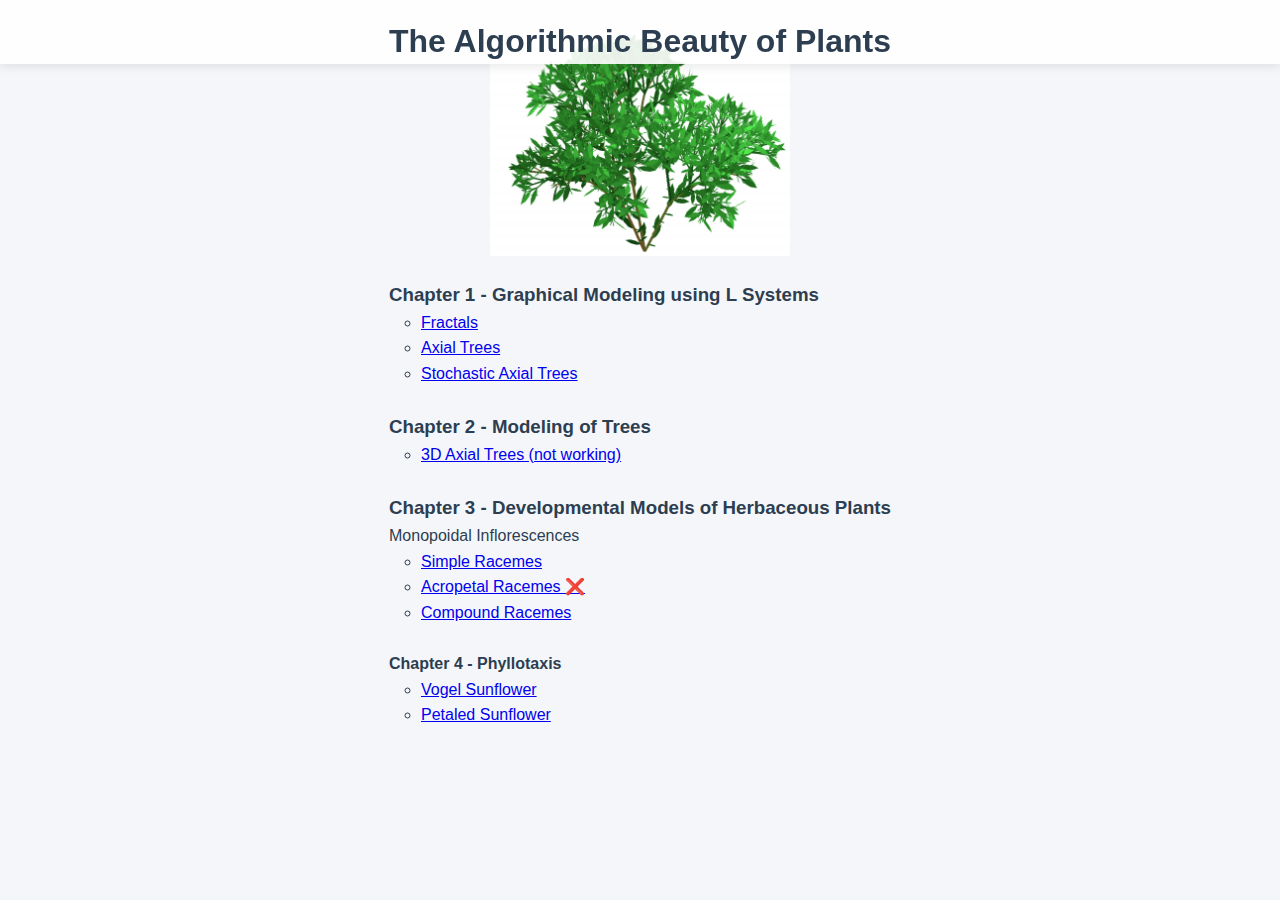
<file: index.html>
<!DOCTYPE html>
<html lang="en">

<head>
  <meta charset="UTF-8">
  <meta name="viewport" content="width=device-width, initial-scale=1.0">
  <title>🌱 beauty of plants </title>
  <link rel="stylesheet" href="css/styles.css">
  <link rel="stylesheet" href="https://cdnjs.cloudflare.com/ajax/libs/font-awesome/6.0.0/css/all.min.css">
</head>

<body>

  <div style="text-align: center; margin-top: 2em;">
    <header>
      <h1>The Algorithmic Beauty of Plants</h1>
    </header>
    <img src="bush.png" alt="Bush"
      style="max-width: 300px; width: 100%; height: auto; margin: 1.5em auto; display: block;" />
    <main>
      <ul style="list-style: none; padding: 0; display: inline-block; text-align: left; margin: 0 auto;">
        
        <h3>Chapter 1 - Graphical Modeling using L Systems</h3>
        <ul style="margin-left: 2em;">
          <li><a href="chapters/01/fractals/index.html">Fractals</a></li>
          <li><a href="chapters/01/axial_trees/index.html">Axial Trees</a></li>
          <li><a href="chapters/01/stochastic_axial_trees/index.html">Stochastic Axial Trees</a></li>
        </ul>
        <br>
        
        <h3>Chapter 2 - Modeling of Trees</h3>
        <ul style="margin-left: 2em;">
          <li><a href="chapters/02/honda_tree_models/index.html">3D Axial Trees (not working)</a></li>
        </ul>
        <br>

        <h3>Chapter 3 - Developmental Models of Herbaceous Plants</h3>
        <li>Monopoidal Inflorescences
          <ul style="margin-left: 2em;">
            <li><a href="chapters/03/simple_racemes/index.html">Simple Racemes</a></li>
            <li><a href="chapters/03/acropetal_racemes/index.html">Acropetal Racemes ❌</a></li>
            <li><a href="chapters/03/compound_racemes/index.html">Compound Racemes</a></li>
          </ul>
        </li>
        <br>

        <h4>Chapter 4 - Phyllotaxis</h4>
        <ul style="margin-left: 2em;">
          <li><a href="chapters/04/vogel_sunflower/index.html">Vogel Sunflower</a></li>
          <li><a href="chapters/04/petaled_sunflower/index.html">Petaled Sunflower</a></li>

      </ul>
    </main>
  </div>
</body>

</html>
</file>
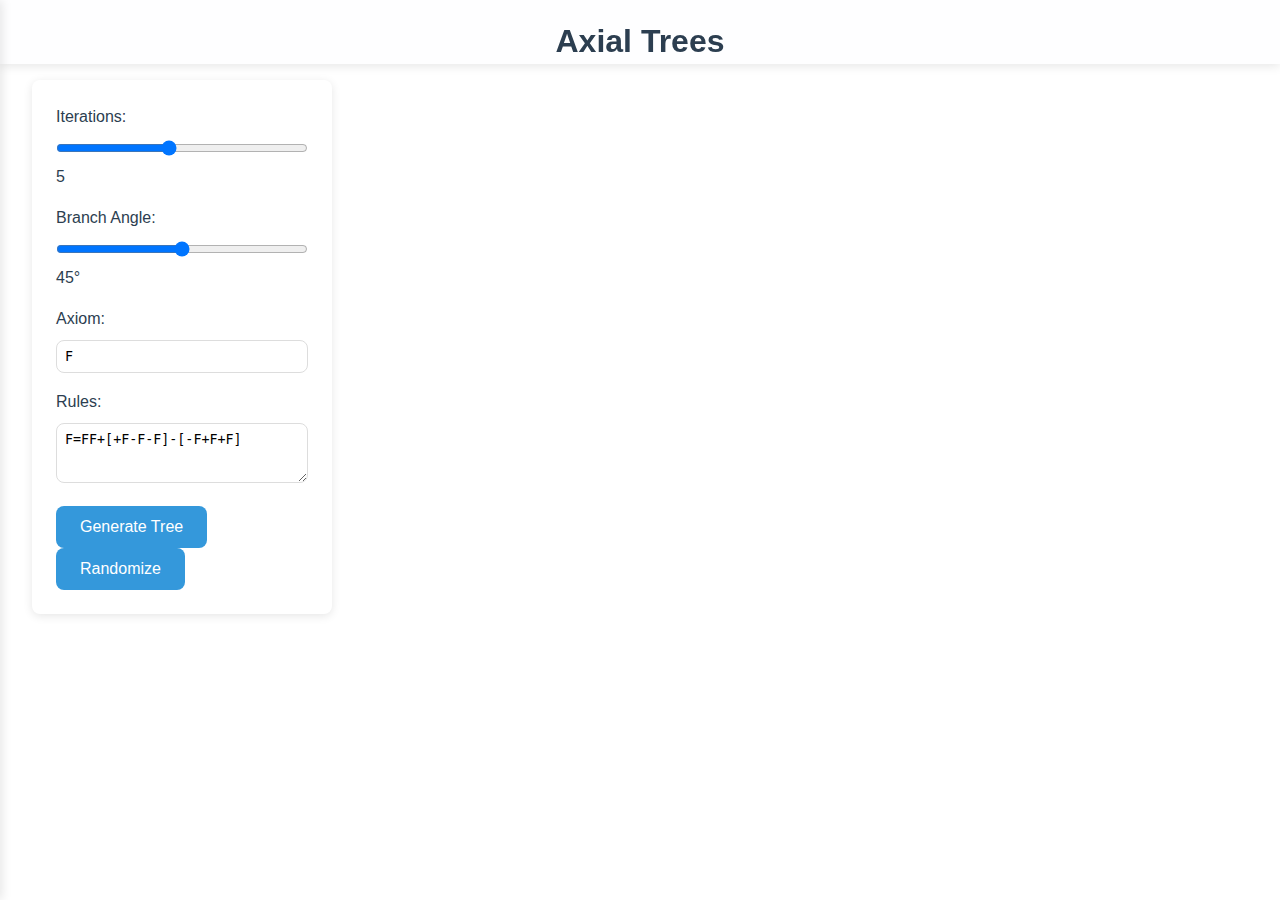
<file: chapters/01/axial_trees/index.html>
<!DOCTYPE html>
<html lang="en">
<head>
    <meta charset="UTF-8">
    <meta name="viewport" content="width=device-width, initial-scale=1.0">
    <title>🌱 beauty of plants</title>
    <link rel="stylesheet" href="../../../css/styles.css">
    <link rel="stylesheet" href="https://cdnjs.cloudflare.com/ajax/libs/font-awesome/6.0.0/css/all.min.css">
</head>
<body>
    <nav class="sidebar">
        <div class="sidebar-header">
            <h2>Chapters</h2>
            <button class="close-sidebar"><i class="fas fa-times"></i></button>
        </div>
        <ul class="chapter-list">
            <li><a href="../binary-trees/" class="active">Binary Trees</a></li>
            <li><a href="../bush-patterns/">Bush Patterns</a></li>
            <li><a href="../fern-patterns/">Fern Patterns</a></li>
            <li><a href="../stochastic-trees/">Stochastic Trees</a></li>
            <li><a href="../parametric-lsystems/">Parametric L-Systems</a></li>
        </ul>
    </nav>

    <div class="container">
        <header>
            <h1>Axial Trees</h1>
        </header>
        
        <div class="controls">
            <div class="control-group">
                <label for="iterations">Iterations:</label>
                <input type="range" id="iterations" min="1" max="10" value="5">
                <span id="iterations-value">5</span>
            </div>
            
            <div class="control-group">
                <label for="angle">Branch Angle:</label>
                <input type="range" id="angle" min="0" max="90" value="45">
                <span id="angle-value">45°</span>
            </div>
            
            <div class="control-group">
                <!-- Branch Length control removed -->
            </div>
            
            <div class="control-group">
                <label for="axiom">Axiom:</label>
                <input type="text" id="axiom" value="F">
            </div>
            
            <div class="control-group">
                <label for="rules">Rules:</label>
                <textarea id="rules">F=FF+[+F-F-F]-[-F+F+F]</textarea>
            </div>
            
            <button id="generate">Generate Tree</button>
            <button id="randomize">Randomize</button>
        </div>
        
        <div class="canvas-container">
            <canvas id="treeCanvas"></canvas>
        </div>
    </div>
    <script src="../../../js/lsystem.js"></script>
    <script src="../../../js/renderer.js"></script>
    <script src="script.js"></script>
</body>
</html>
</file>
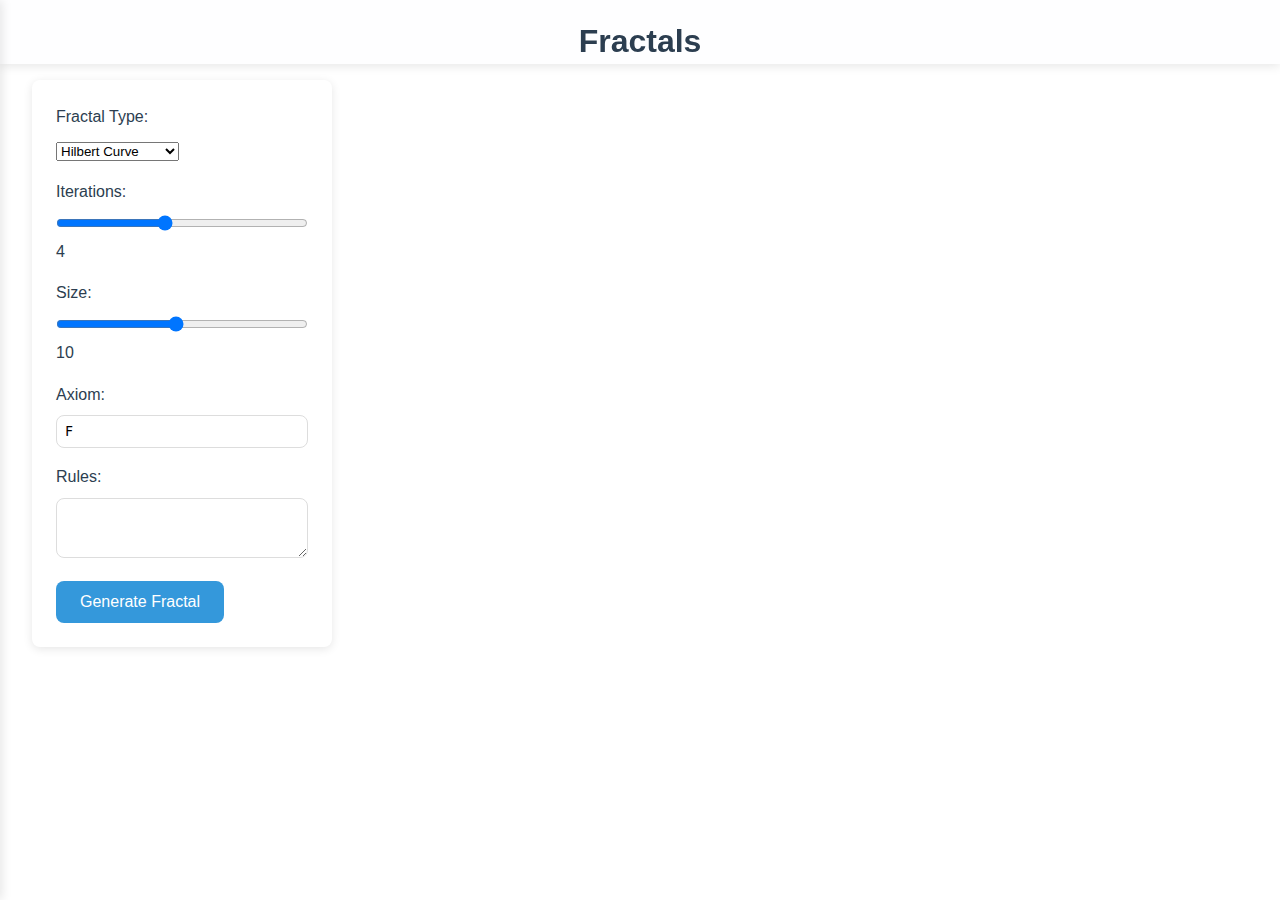
<file: chapters/01/fractals/index.html>
<!DOCTYPE html>
<html lang="en">
  <head>
    <meta charset="UTF-8">
    <meta name="viewport" content="width=device-width, initial-scale=1.0">
    <title>🌱 beauty of plants</title>
    <link rel="stylesheet" href="../../../css/styles.css">
    <link
      rel="stylesheet"
      href="https://cdnjs.cloudflare.com/ajax/libs/font-awesome/6.0.0/css/all.min.css"
    >
  </head>
  <body>
    <nav class="sidebar">
      <div class="sidebar-header">
        <h2>Chapters</h2>
        <button class="close-sidebar"><i class="fas fa-times"></i></button>
      </div>
      <ul class="chapter-list">
        <li><a href="../axial_trees/">Axial Trees</a></li>
        <li><a href="../fractals/" class="active">Fractals</a></li>
      </ul>
    </nav>

    <div class="container">
      <header>
        <h1>Fractals</h1>
      </header>

      <div class="controls">
        <div class="control-group">
          <label for="fractal-type">Fractal Type:</label>
          <select id="fractal-type">
            <option value="hilbert">Hilbert Curve</option>
            <option value="koch">Koch Island</option>
            <option value="snowflake">Snowflake Curve</option>
          </select>
        </div>

        <div class="control-group">
          <label for="iterations">Iterations:</label>
          <input type="range" id="iterations" min="1" max="8" value="4">
          <span id="iterations-value">4</span>
        </div>

        <div class="control-group">
          <label for="size">Size:</label>
          <input type="range" id="size" min="1" max="20" value="10">
          <span id="size-value">10</span>
        </div>

        <div class="control-group">
          <label for="axiom">Axiom:</label>
          <input type="text" id="axiom" value="F" readonly>
        </div>

        <div class="control-group">
          <label for="rules">Rules:</label>
          <textarea id="rules" readonly></textarea>
        </div>

        <button id="generate">Generate Fractal</button>
      </div>

      <div class="canvas-container">
        <canvas id="fractalCanvas"></canvas>
      </div>
    </div>
    <script src="../../../js/lsystem.js"></script>
    <script src="../../../js/renderer.js"></script>
    <script src="script.js"></script>
  </body>
</html>
</file>
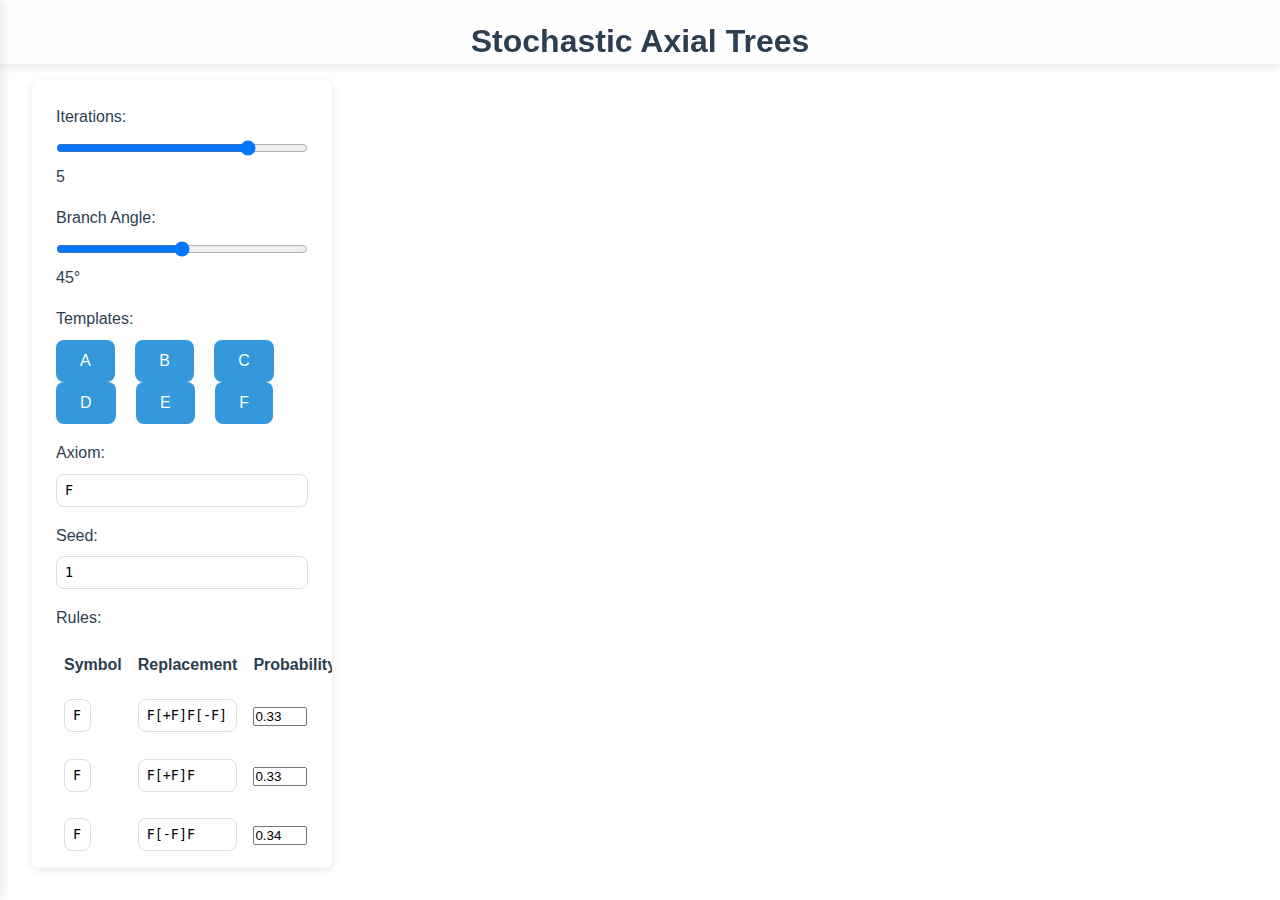
<file: chapters/01/stochastic_axial_trees/index.html>
<!DOCTYPE html>
<html lang="en">
<head>
    <meta charset="UTF-8">
    <meta name="viewport" content="width=device-width, initial-scale=1.0">
    <title>🌱 beauty of plants</title>
    <link rel="stylesheet" href="../../../css/styles.css">
    <link rel="stylesheet" href="https://cdnjs.cloudflare.com/ajax/libs/font-awesome/6.0.0/css/all.min.css">
    <style>
        #rules-table {
            width: 100%;
            border-collapse: separate;
            border-spacing: 0 0.5em;
        }
        #rules-table th, #rules-table td {
            padding: 0.3em 0.5em;
            text-align: left;
        }
        #rules-table tr {
            display: table-row;
        }
        #rules-table input[type="text"],
        #rules-table input[type="number"] {
            width: 100%;
            box-sizing: border-box;
        }
        #add-rule {
            margin-top: 0.5em;
        }
    </style>
</head>
<body>
    <nav class="sidebar">
        <div class="sidebar-header">
            <h2>Chapters</h2>
        </div>
        <ul class="chapter-list">
            <button class="close-sidebar"><i class="fas fa-times"></i></button>
            <li><a href="../binary-trees/" class="active">Binary Trees</a></li>
            <li><a href="../bush-patterns/">Bush Patterns</a></li>
            <li><a href="../fern-patterns/">Fern Patterns</a></li>
            <li><a href="../stochastic-trees/">Stochastic Trees</a></li>
            <li><a href="../parametric-lsystems/">Parametric L-Systems</a></li>
        </ul>
    </nav>

    <div class="container">
        <header>
            <h1>Stochastic Axial Trees</h1>
        </header>
        
        <div class="controls">
            <div class="control-group">
                <label for="iterations">Iterations:</label>
                <input type="range" id="iterations" min="1" max="10" value="8">
                <span id="iterations-value">5</span>
            </div>
            
            <div class="control-group">
                <label for="angle">Branch Angle:</label>
                <input type="range" id="angle" min="0" max="90" value="45">
                <span id="angle-value">45°</span>
            </div>
            
            <div class="control-group">
                <!-- Branch Length control removed -->
            </div>

            <div class="control-group">
                <label>Templates:</label>
                <div id="template-buttons">
                    <button type="button" class="template-btn" data-template="0">A</button>
                    <button type="button" class="template-btn" data-template="1">B</button>
                    <button type="button" class="template-btn" data-template="2">C</button>
                    <button type="button" class="template-btn" data-template="3">D</button>
                    <button type="button" class="template-btn" data-template="4">E</button>
                    <button type="button" class="template-btn" data-template="5">F</button>
                </div>
            </div>
            
            <div class="control-group">
                <label for="axiom">Axiom:</label>
                <input type="text" id="axiom" value="F">
            </div>
            <div class="control-group">
                <label for="seed">Seed:</label>
                <input type="text" id="seed" value="1">
            </div>
            
            <div class="control-group">
                <label for="rules-table">Rules:</label>
                <table id="rules-table">
                    <thead>
                        <tr>
                            <th>Symbol</th>
                            <th>Replacement</th>
                            <th>Probability</th>
                            <th></th>
                        </tr>
                    </thead>
                    <tbody>
                        <tr>
                            <td><input type="text" class="rule-symbol" value="F" maxlength="1" style="width:2em;"></td>
                            <td><input type="text" class="rule-replacement" value="F[+F]F[-F]F"></td>
                            <td><input type="number" class="rule-probability" value="0.33" min="0" max="1" step="0.01" style="width:4em;"></td>
                            <td><button type="button" class="remove-rule">&minus;</button></td>
                        </tr>
                        <tr>
                            <td><input type="text" class="rule-symbol" value="F" maxlength="1" style="width:2em;"></td>
                            <td><input type="text" class="rule-replacement" value="F[+F]F"></td>
                            <td><input type="number" class="rule-probability" value="0.33" min="0" max="1" step="0.01" style="width:4em;"></td>
                            <td><button type="button" class="remove-rule">&minus;</button></td>
                        </tr>
                        <tr>
                            <td><input type="text" class="rule-symbol" value="F" maxlength="1" style="width:2em;"></td>
                            <td><input type="text" class="rule-replacement" value="F[-F]F"></td>
                            <td><input type="number" class="rule-probability" value="0.34" min="0" max="1" step="0.01" style="width:4em;"></td>
                            <td><button type="button" class="remove-rule">&minus;</button></td>
                        </tr>
                    </tbody>
                </table>
                <button type="button" id="add-rule">Add Rule</button>
            </div>
            
            <button id="generate">Generate Tree</button>
            <button id="randomize">Randomize</button>
        </div>
        
        <div class="canvas-container">
            <canvas id="treeCanvas"></canvas>
        </div>
    </div>
    <script src="../../../js/lsystem.js"></script>
    <script src="../../../js/renderer.js"></script>
    <script src="script.js"></script>
</body>
</html>
</file>
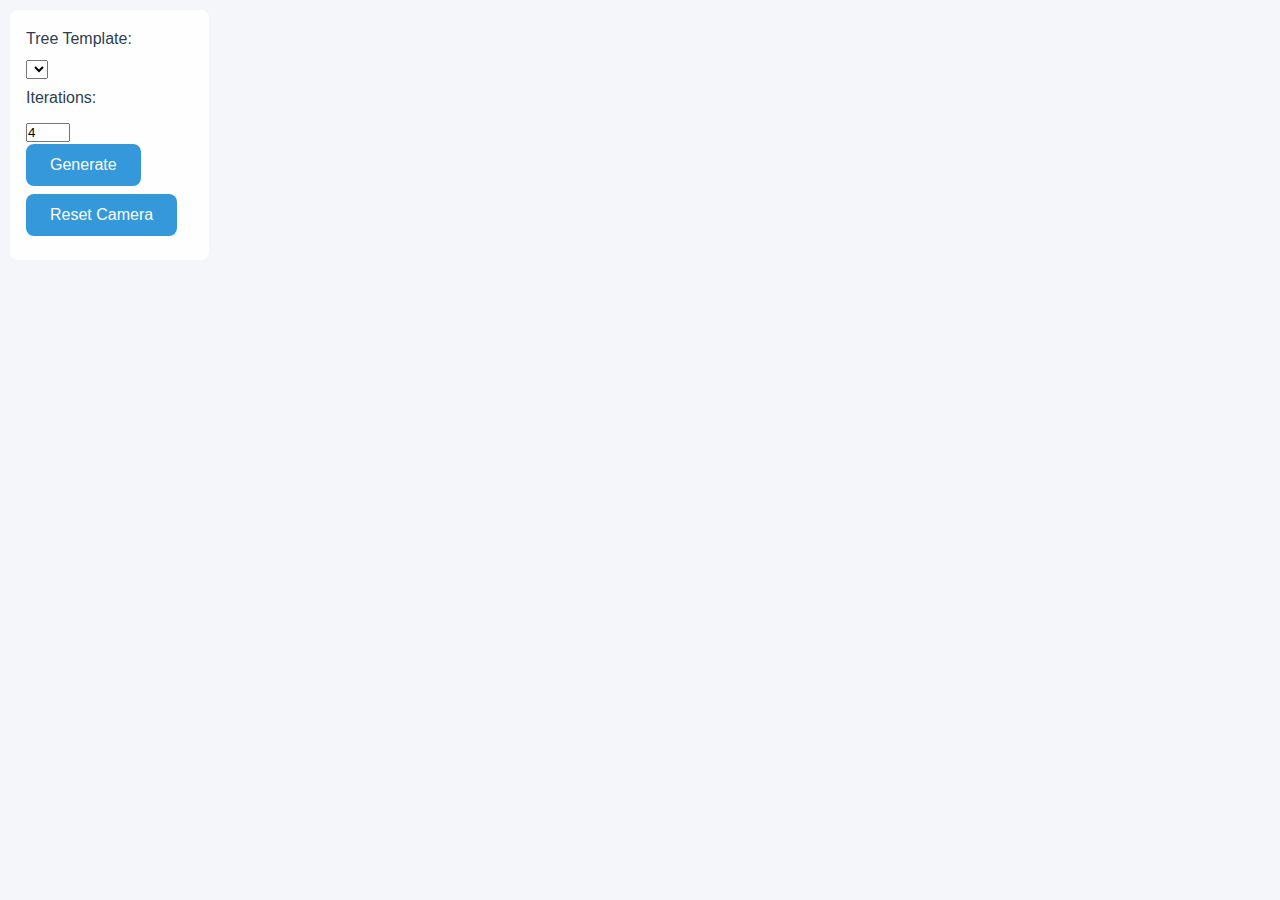
<file: chapters/02/honda_tree_models/index.html>
<!DOCTYPE html>
<html lang="en">

<head>
  <meta charset="UTF-8">
  <meta name="viewport" content="width=device-width, initial-scale=1.0">
  <title>🌱 beauty of plants</title>
  <link rel="stylesheet" href="../../../css/styles.css">
  <style>
    body,
    html {
      height: 100%;
      margin: 0;
    }

    #container {
      width: 100vw;
      height: 100vh;
      overflow: hidden;
    }

    #ui-panel {
      position: absolute;
      top: 10px;
      left: 10px;
      background: rgba(255, 255, 255, 0.9);
      padding: 1em;
      border-radius: 8px;
      z-index: 10;
    }

    #ui-panel label,
    #ui-panel select,
    #ui-panel button {
      display: block;
      margin-bottom: 0.5em;
    }
  </style>
</head>

<body>
  <div id="container"></div>
  <div id="ui-panel">
    <label for="template-select">Tree Template:</label>
    <select id="template-select"></select>
    <label for="iterations">Iterations:</label>
    <input type="number" id="iterations" min="1" max="8" value="4">
    <button id="generate-btn">Generate</button>
    <button id="reset-camera-btn">Reset Camera</button>
  </div>
  <script type="module" src="tree3d.js"></script>

</body>

</html>
</file>
<file: css/styles.css>
:root {
    --primary-color: #2c3e50;
    --secondary-color: #3498db;
    --background-color: #f5f6fa;
    --text-color: #2c3e50;
    --border-radius: 8px;
}

* {
    margin: 0;
    padding: 0;
    box-sizing: border-box;
}

body {
    font-family: -apple-system, BlinkMacSystemFont, 'Segoe UI', Roboto, Oxygen, Ubuntu, Cantarell, sans-serif;
    background-color: var(--background-color);
    color: var(--text-color);
    line-height: 1.6;
    overflow: hidden;
}

.container {
    width: 100vw;
    height: 100vh;
    position: relative;
}

/* Landing Page Styles */
.chapter-grid {
    display: grid;
    grid-template-columns: repeat(auto-fit, minmax(300px, 1fr));
    gap: 2rem;
    padding: 2rem;
    margin-top: 4rem;
    overflow-y: auto;
    height: calc(100vh - 4rem);
}

.chapter-card {
    background: white;
    padding: 2rem;
    border-radius: var(--border-radius);
    box-shadow: 0 2px 10px rgba(0, 0, 0, 0.1);
    text-decoration: none;
    color: var(--text-color);
    transition: transform 0.3s ease, box-shadow 0.3s ease;
}

.chapter-card:hover {
    transform: translateY(-5px);
    box-shadow: 0 5px 15px rgba(0, 0, 0, 0.2);
}

.chapter-card h2 {
    color: var(--primary-color);
    margin-bottom: 1rem;
}

.chapter-card p {
    color: #666;
}

.sidebar {
    position: fixed;
    top: 0;
    left: -300px;
    width: 300px;
    height: 100vh;
    background: white;
    box-shadow: 2px 0 10px rgba(0, 0, 0, 0.1);
    z-index: 1003;
    transition: left 0.3s ease;
    overflow-y: auto;
}

.sidebar.active {
    left: 0;
}

.sidebar-header {
    padding: 1rem;
    display: flex;
    justify-content: space-between;
    align-items: center;
    border-bottom: 1px solid #eee;
}

.sidebar-header h2 {
    color: var(--primary-color);
    font-size: 1.2rem;
}

.close-sidebar {
    background: none;
    border: none;
    color: var(--primary-color);
    cursor: pointer;
    padding: 0.5rem;
}

.chapter-list {
    list-style: none;
    padding: 1rem 0;
}

.chapter-list li {
    padding: 0.5rem 1rem;
}

.chapter-list a {
    color: var(--text-color);
    text-decoration: none;
    display: block;
    padding: 0.5rem;
    border-radius: var(--border-radius);
    transition: background-color 0.3s ease;
}

.chapter-list a:hover {
    background-color: var(--background-color);
}

.chapter-list a.active {
    background-color: var(--secondary-color);
    color: white;
}

/* Chapter Page Styles */
header {
    position: fixed;
    top: 0;
    left: 0;
    right: 0;
    background: rgba(255, 255, 255, 0.9);
    padding: 1rem;
    text-align: center;
    z-index: 1001;
    box-shadow: 0 2px 10px rgba(0, 0, 0, 0.1);
    height: 4rem;
}

.controls {
    background: white;
    padding: 1.5rem;
    border-radius: var(--border-radius);
    box-shadow: 0 2px 10px rgba(0, 0, 0, 0.1);
    position: fixed;
    top: 5rem;
    left: 2rem;
    width: 300px;
    max-height: calc(100vh - 7rem);
    overflow-y: auto;
    z-index: 1000;
}

.control-group {
    margin-bottom: 1rem;
}

label {
    display: block;
    margin-bottom: 0.5rem;
    font-weight: 500;
}

input[type="range"] {
    width: 100%;
    margin-bottom: 0.5rem;
}

input[type="text"],
textarea {
    width: 100%;
    padding: 0.5rem;
    border: 1px solid #ddd;
    border-radius: var(--border-radius);
    font-family: monospace;
}

textarea {
    height: 60px;
    resize: vertical;
}

button {
    background-color: var(--secondary-color);
    color: white;
    border: none;
    padding: 0.75rem 1.5rem;
    border-radius: var(--border-radius);
    cursor: pointer;
    font-size: 1rem;
    margin-right: 1rem;
    transition: background-color 0.3s ease;
}

button:hover {
    background-color: #2980b9;
}

.canvas-container {
    position: fixed;
    top: 4rem;
    left: 0;
    right: 0;
    bottom: 0;
    background: white;
    z-index: 1;
}

canvas {
    width: 100%;
    height: 100%;
    display: block;
}

@media (max-width: 768px) {
    .chapter-grid {
        grid-template-columns: 1fr;
        padding: 1rem;
    }

    header {
        height: auto;
        padding: 0.5rem;
    }

    .controls {
        position: relative;
        top: 0;
        left: 0;
        width: 100%;
        max-height: none;
        margin: 1rem 0;
    }
    
    .canvas-container {
        position: relative;
        height: 400px;
        margin-top: 1rem;
    }
    
    .sidebar {
        width: 100%;
        left: -100%;
    }
    
    button {
        width: 100%;
        margin-bottom: 1rem;
    }
}
</file>
